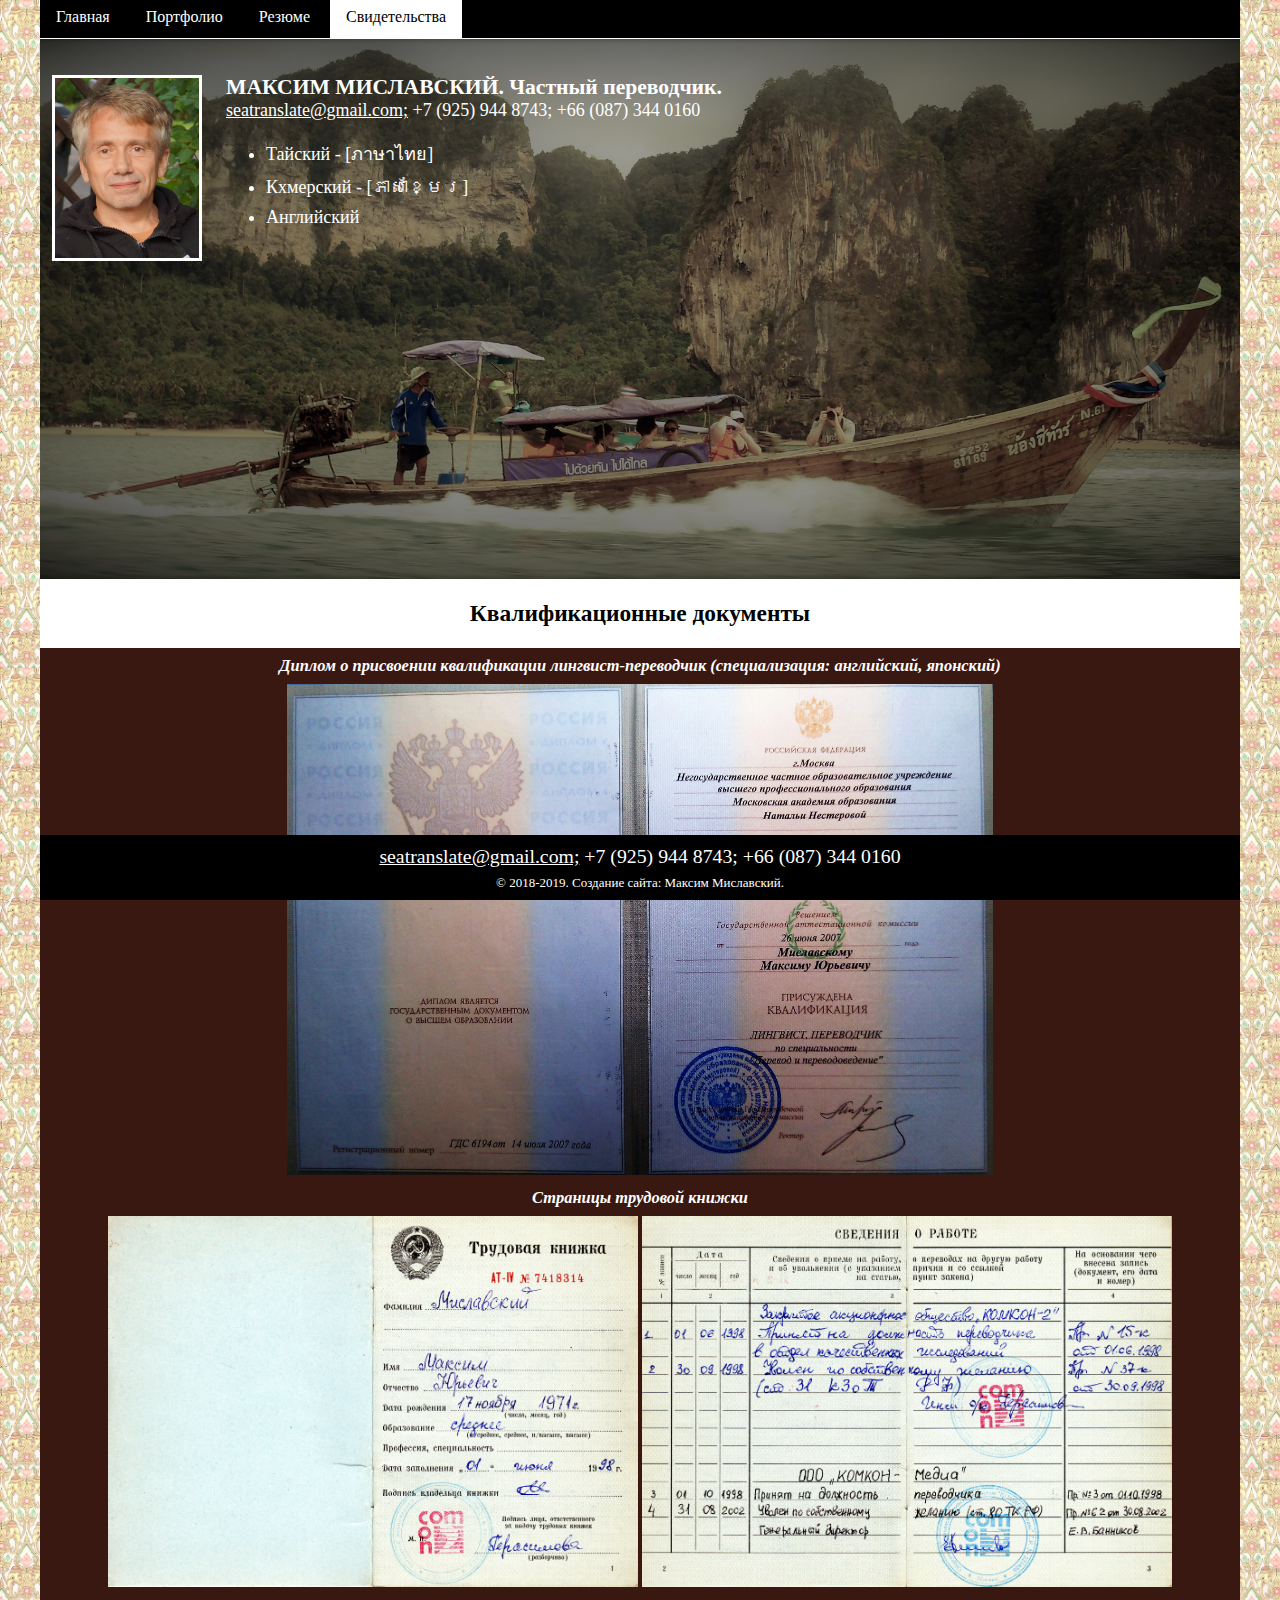
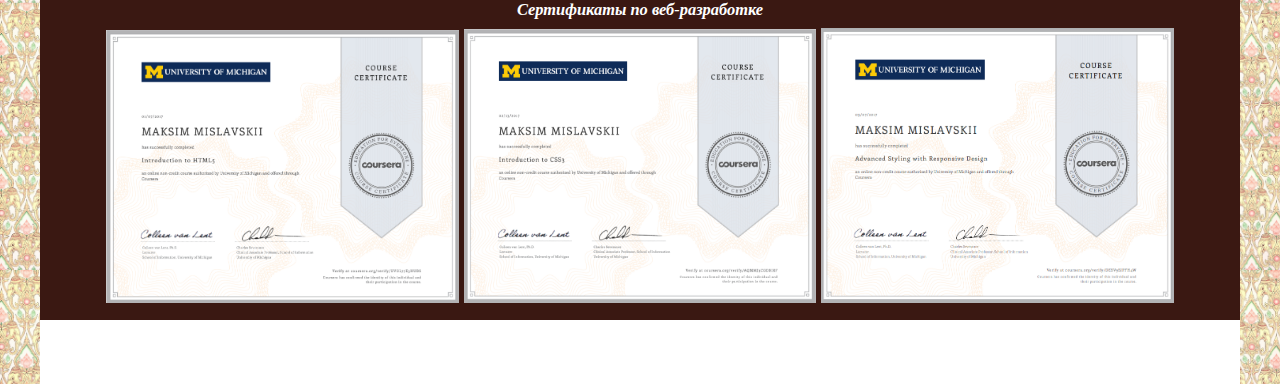
<file: credentials.html>
<!DOCTYPE html>
<html lang="ru">
<head>
	<meta charset="utf-8">
	<meta name="keywords" content="тайский, кхмерский, перевод, переводчик, английский, русский, язык">
	<meta name = "viewport" content="width=device-width, initial-scale=1.0">
	<link type="text/css" rel="stylesheet" href="css/style-s.css">
	<link type="text/css" rel="stylesheet" media = "screen and (min-width: 560px)" href="css/style-L.css">
	<link href="css/lightbox.css" rel="stylesheet">
  <title>Перевод с тайского языка на русский, перевод с кхмерского языка на русский, перевод с/на английский язык. Частный переводчик Максим Миславский - Портфолио (образцы выполненных переводов)</title>

</head>
<body>

	<nav>
		<!-- <a href="http://seatranslate.ru">Главная</a> -->
		<a href="index.html">Главная</a>
		<!-- <a href="http://seatranslate.ru/portfolio.html">Портфолио</a> -->
		<a href="portfolio.html">Портфолио</a>
		<a href="cv.html">Резюме</a>
		<a class="current" href="credentials.html">Свидетельства</a>
	</nav>
	<header>
			<img id="muginhead" src="img/mug34.jpg" alt="Переводчик Максим Миславский. Английский, тайский, кхмерский языки">
			<div class="headtext">
			<div id="headname">МАКСИМ МИСЛАВСКИЙ. Частный&nbsp;переводчик. </div>
			<a href="mailto:seatranslate@gmail.com">seatranslate@gmail.com;</a> +7&nbsp;(925)&nbsp;944&nbsp;8743;&nbsp;+66&nbsp;(087)&nbsp;344&nbsp;0160 <br>
			<ul>
				<li>
					Тайский - [ภาษาไทย]
				</li>
				<li>
					Кхмерский - [ភាសាខ្មែរ]
				</li>
				<li>
					Английский
				</li>
			</ul>
			</div>
	</header>
	<section class="inter">
		<h2>Квалификационные документы</h2>
	</section>
	<div class="sample">
		<div class="dip">
			<h5>
				Диплом о присвоении квалификации лингвист-переводчик (специализация: английский, японский)
			</h5>
			<a href="img/Diploma_MAO_e.jpg" data-lightbox="Diploma_MAO_e" data-title="Диплом о присвоении квалификации лингвист-переводчик">
				<img src="img/Diploma_MAO_e.jpg" alt="Диплом о присвоении квалификации лингвист-переводчик">
			</a>
		</div>
		<div class="record">
			<h5>
				Страницы трудовой книжки
			</h5>
			<a href="img/TK1.jpg" data-lightbox="TK1" data-title="Трудовая книжка. Титульная страница.">
				<img src="img/TK1.jpg" alt="Трудовая книжка. Титульная страница.">
			</a>
			<a href="img/TK2.jpg" data-lightbox="TK2" data-title="Трудовая книжка. Записи о работе.">
				<img src="img/TK2.jpg" alt="Трудовая книжка. Записи о работе.">
			</a>

		</div>
		<div class="cert">
			<h5>
				Сертификаты по веб-разработке
			</h5>
			<a href="img/HTML5.png" data-lightbox="HTML5" data-title="HTML5">
				<img src="img/HTML5.png" alt="Сертификат по HTML5">
			</a>
			<a href="img/CSS3.png" data-lightbox="CSS3" data-title="CSS3">
				<img src="img/CSS3.png" alt="Сертификат по CSS3">
			</a>
			<a href="img/RD.png" data-lightbox="RD" data-title="Адаптивный дизайн">
				<img src="img/RD.png" alt="Сертификат по Адаптивному дизайну">
			</a>

		</div>
	</div>
	<footer class="footer">
		<a href="mailto:seatranslate@gmail.com">seatranslate@gmail.com;</a> +7&nbsp;(925)&nbsp;944&nbsp;8743;&nbsp;+66&nbsp;(087)&nbsp;344&nbsp;0160 <br>
		<div class="copy">
			&copy; 2018-2019. Cоздание сайта: Максим Миславский.
		</div>
	</footer>

	<script>
		if (document.documentElement.clientWidth > 900) {
			const script = window.document.createElement("script");
			script.src = "js/lightbox-plus-jquery.js";
			window.document.body.appendChild(script);
		}
	</script>

</body>
</html>
</file>
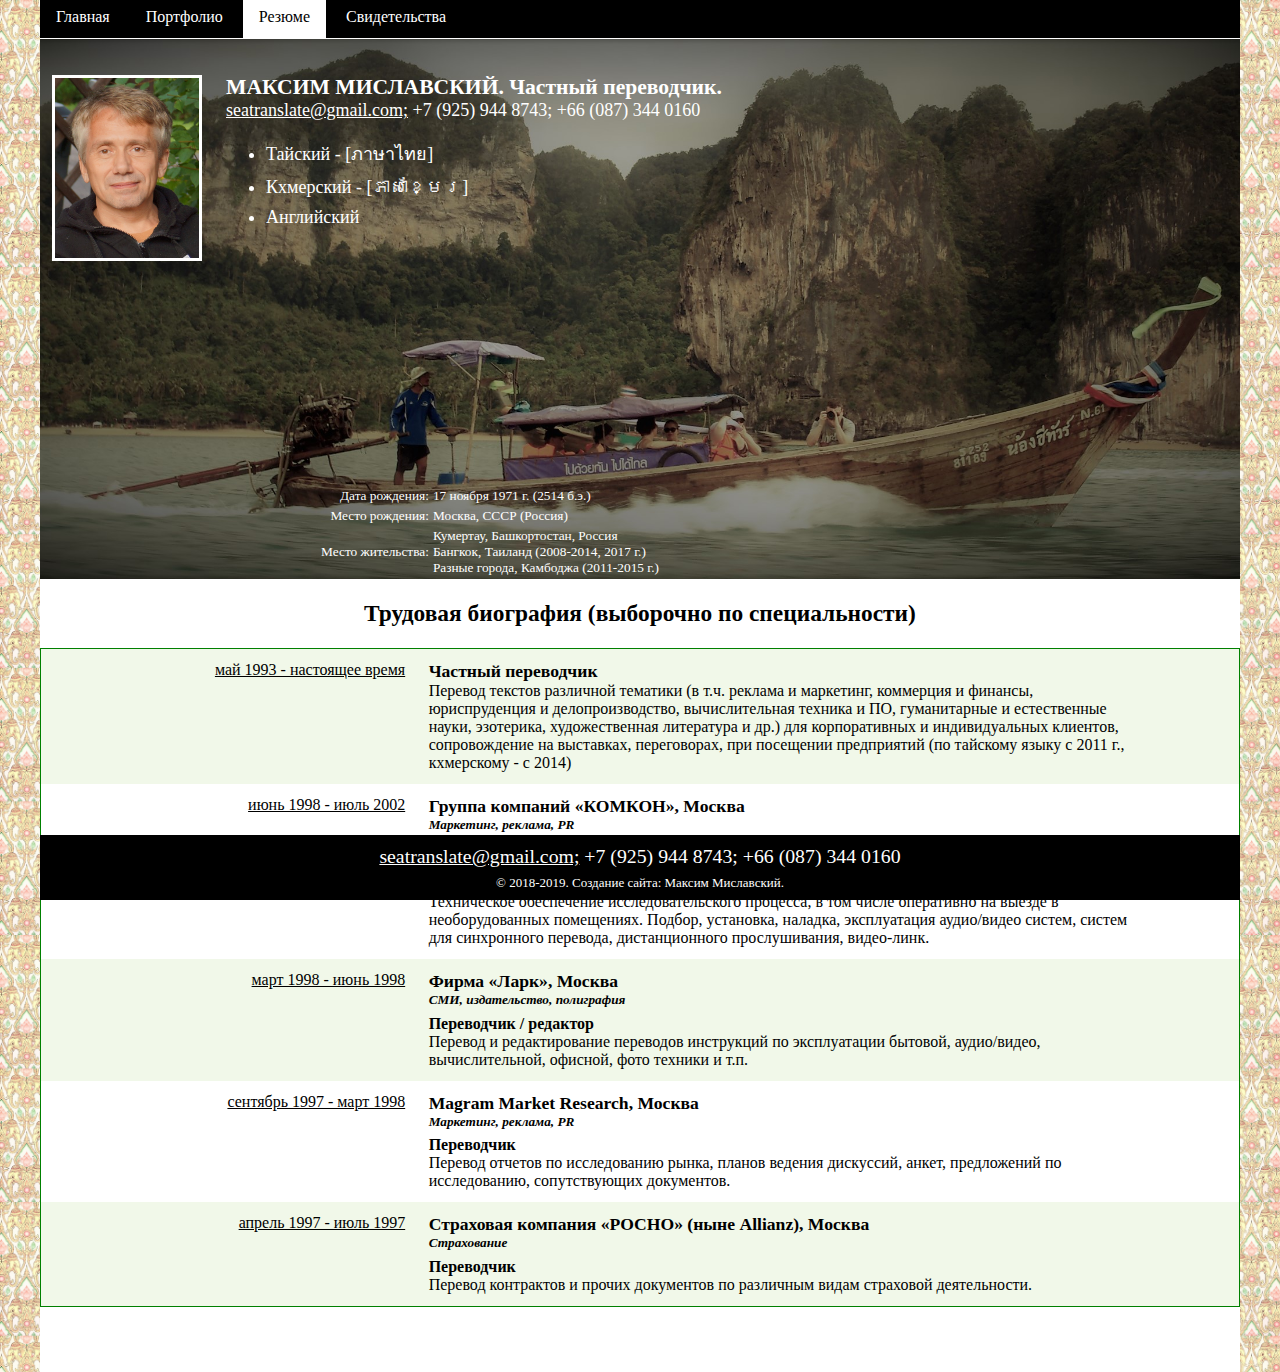
<file: cv.html>
<!DOCTYPE html>
<html lang="ru">
<head>
	<meta charset="utf-8">
	<meta name="keywords" content="тайский, кхмерский, перевод, переводчик, английский, русский, язык">
	<meta name = "viewport" content="width=device-width, initial-scale=1.0">
	<link type="text/css" rel="stylesheet" href="css/style-s.css">
	<link type="text/css" rel="stylesheet" media = "screen and (min-width: 560px)" href="css/style-L.css">
	<title>Трудовая биография. Частный переводчик Максим Миславский. Перевод с тайского языка на русский, перевод с кхмерского языка на русский, перевод с/на английский язык.</title>
</head>
<body>
	<nav>
		<a href="index.html">Главная</a>
		<a href="portfolio.html">Портфолио</a>
		<a class="current" href="cv.html">Резюме</a>
		<a href="credentials.html">Свидетельства</a>
	</nav>
		<header>
			<img id="muginhead" src="img/mug34.jpg" alt="Переводчик Максим Миславский. Английский, тайский, кхмерский языки">
			<div class="headtext">
			<div id="headname">МАКСИМ МИСЛАВСКИЙ. Частный&nbsp;переводчик. </div>
			<a href="mailto:seatranslate@gmail.com">seatranslate@gmail.com;</a> +7&nbsp;(925)&nbsp;944&nbsp;8743;&nbsp;+66&nbsp;(087)&nbsp;344&nbsp;0160 <br>
			<ul>
				<li>
					Тайский - [ภาษาไทย]
				</li>
				<li>
					Кхмерский - [ភាសាខ្មែរ]
				</li>
				<li>
					Английский
				</li>
			</ul>
			</div>
			<table class="places">
				<tr>
					<td class="left">Дата рождения:</td><td class="right">17 ноября 1971 г. (2514 б.э.)</td>
				</tr>
				<tr>
					<td class="left">Место рождения:</td><td class="right">Москва, СССР (Россия)</td>
				</tr>
				<tr>
					<td class="left">Место жительства:</td><td class="right">Кумертау, Башкортостан, Россия <br>
																																	Бангкок, Таиланд (2008-2014, 2017 г.) <br>
																																	Разные города, Камбоджа (2011-2015 г.) </td>
				</tr>
			</table>
		</header>
	<section class="inter">
		<h2>Трудовая биография (выборочно&nbsp;по&nbsp;специальности)</h2>
	</section>
	<section class="employment">
		<div class="job">
			<div class="when">
				<p>май 1993 - настоящее&nbsp;время</p>
			</div>
			<div class="what">
				<h3>Частный переводчик</h3>
				<p>Перевод текстов различной тематики (в т.ч. реклама и маркетинг, коммерция и финансы, юриспруденция и делопроизводство, вычислительная техника и ПО, гуманитарные и естественные науки, эзотерика, художественная литература и др.) для корпоративных и индивидуальных клиентов, сопровождение на выставках, переговорах, при посещении предприятий (по тайскому языку с 2011 г., кхмерскому - с 2014)</p>
			</div>
		</div>
		<div class="job">
			<div class="when">
				<p>июнь 1998 - июль&nbsp;2002</p>
			</div>
			<div class="what">
				<h3>Группа компаний «КОМКОН», Москва</h3>
				<h5>Маркетинг, реклама, PR</h5>
				<h4>Переводчик / специалист по аппаратно-техническому обеспечению</h4>
				<p>Перевод отчетов по исследованию рынка, планов ведения дискуссий, анкет, предложений по исследованию, сопутствующих документов.</p>
				<p>Техническое обеспечение исследовательского процесса, в том числе оперативно на выезде в необорудованных помещениях. Подбор, установка, наладка, эксплуатация аудио/видео систем, систем для синхронного перевода, дистанционного прослушивания, видео-линк.</p>
			</div>
		</div>
		<div class="job">
			<div class="when">
				<p>март 1998 - июнь&nbsp;1998</p>
			</div>
			<div class="what">
				<h3>Фирма «Ларк», Москва</h3>
				<h5>СМИ, издательство, полиграфия</h5>
				<h4>Переводчик / редактор</h4>
				<p>Перевод и редактирование переводов инструкций по эксплуатации бытовой, аудио/видео, вычислительной, офисной, фото техники и т.п.</p>
			</div>
		</div>
		<div class="job">
			<div class="when">
				<p>сентябрь 1997 - март&nbsp;1998</p>
			</div>
			<div class="what">
				<h3>Magram Market Research, Москва</h3>
				<h5>Маркетинг, реклама, PR</h5>
				<h4>Переводчик</h4>
				<p>Перевод отчетов по исследованию рынка, планов ведения дискуссий, анкет, предложений по исследованию, сопутствующих документов.</p>
			</div>
		</div>
		<div class="job">
			<div class="when">
				<p>апрель 1997 - июль&nbsp;1997</p>
			</div>
			<div class="what">
				<h3>Страховая компания «РОСНО» (ныне Allianz), Москва</h3>
				<h5>Страхование</h5>
				<h4>Переводчик</h4>
				<p>Перевод контрактов и прочих документов по различным видам страховой деятельности.</p>
			</div>
		</div>
	</section>
	<footer class="footer">
		<a href="mailto:seatranslate@gmail.com">seatranslate@gmail.com;</a> +7&nbsp;(925)&nbsp;944&nbsp;8743;&nbsp;+66&nbsp;(087)&nbsp;344&nbsp;0160 <br>
		<div class="copy">
			&copy; 2018-2019. Cоздание сайта: Максим Миславский.
		</div>
	</footer>


</body>
</html>
</file>
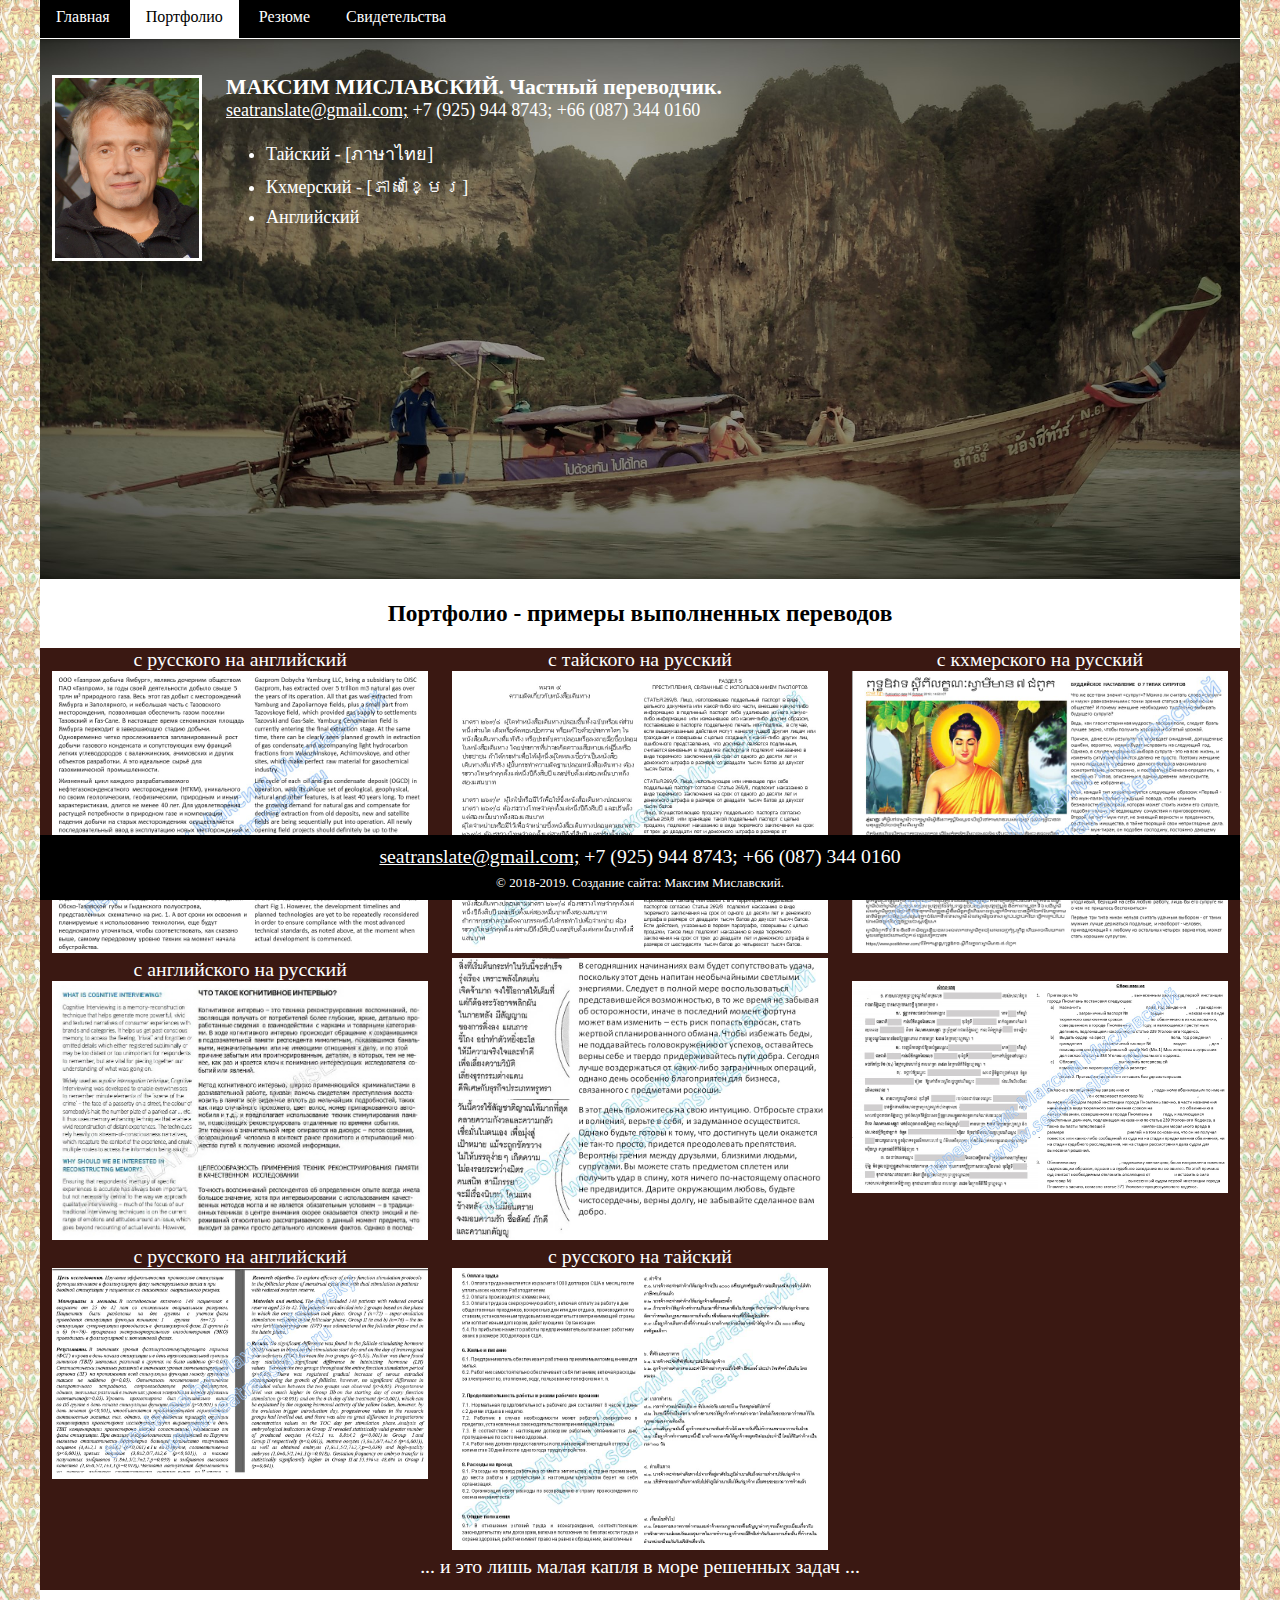
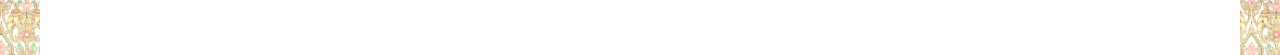
<file: portfolio.html>
<!DOCTYPE html>
<html lang="ru">
<head>
	<meta charset="utf-8">
	<meta name="keywords" content="тайский, кхмерский, перевод, переводчик, английский, русский, язык">
	<meta name = "viewport" content="width=device-width, initial-scale=1.0">
	<link type="text/css" rel="stylesheet" href="css/style-s.css">
	<link type="text/css" rel="stylesheet" media = "screen and (min-width: 560px)" href="css/style-L.css">
	<link href="css/lightbox.css" rel="stylesheet">
  <title>Перевод с тайского языка на русский, перевод с кхмерского языка на русский, перевод с/на английский язык. Частный переводчик Максим Миславский - Портфолио (образцы выполненных переводов)</title>
</head>
<body>
	<nav>
		<!-- <a href="http://seatranslate.ru">Главная</a> -->
		<a href="index.html">Главная</a>
		<!-- <a href="http://seatranslate.ru/portfolio.html">Портфолио</a> -->
		<a class="current" href="portfolio.html">Портфолио</a>
		<a href="cv.html">Резюме</a>
		<a href="credentials.html">Свидетельства</a>
		<!-- <a href="http://seatranslate.ru/contacts">Как связаться</a> -->
	</nav>
	<header>
			<img id="muginhead" src="img/mug34.jpg" alt="Переводчик Максим Миславский. Английский, тайский, кхмерский языки">
			<div class="headtext">
			<div id="headname">МАКСИМ МИСЛАВСКИЙ. Частный&nbsp;переводчик. </div>
			<a href="mailto:seatranslate@gmail.com">seatranslate@gmail.com;</a> +7&nbsp;(925)&nbsp;944&nbsp;8743;&nbsp;+66&nbsp;(087)&nbsp;344&nbsp;0160 <br>
			<ul>
				<li>
					Тайский - [ภาษาไทย]
				</li>
				<li>
					Кхмерский - [ភាសាខ្មែរ]
				</li>
				<li>
					Английский
				</li>
			</ul>
			</div>
	</header>
	<section class="inter">
		<h2>Портфолио - примеры выполненных переводов</h2>
	</section>

	<div class="sample">
		<div class="lang1">
			с русского на английский
			<a href="img/Dobycha.jpg" data-lightbox="Dobycha" data-title="Образец перевода с русского языка на английский. Статья по нефтегазовому делу">
				<img src="img/Dobycha.jpg" alt="Образец перевода с русского  на английский. Статья по нефтегазовому делу">
			</a>
			с английского на русский
			<a href="img/CI_tx_X.jpg" data-lightbox="CI_tx_X" data-title="Образец перевода с английского языка на русский. Статья по социологии">
				<img src="img/CI_tx_X.jpg" alt="Образец перевода с английского языка на русский. Статья по социологии">
			</a>
			с&nbsp;русского на английский
			<a href="img/IVF.jpg" data-lightbox="IVF" data-title="Образец перевода с русского языка на английский. Статья по эмбриологии">
				<img src="img/IVF.jpg" alt="Образец перевода с русского  на английский. Статья по эмбриологии">
			</a>
		</div>
		<div class="lang2">
			с тайского на русский
			<a href="img/thai-rus-sample-crime.jpg" data-lightbox="thai-rus-sample-crime" data-title="Образец перевода с тайского языка на русский. Статья Уголовного кодекса">
				<img src="img/thai-rus-sample-crime.jpg" alt="Образец перевода с тайского на русский. Статья Уголовного кодекса">
			</a>
			<a href="img/thai-rus-sample-horo.jpg" data-lightbox="thai-rus-sample-horo" data-title="Образец перевода с тайского языка на русский. Гороскоп">
				<img src="img/thai-rus-sample-horo.jpg" alt="Образец перевода с тайского на русский. Гороскоп">
			</a>
			с русского на тайский
			<!-- <a href="img/rus-thai-sample-employment.jpg" title="Образец перевода с русского языка на тайский. Трудовой договор">
				<img src="img/rus-thai-sample-employment.jpg" alt="Образец перевода с русского языка на тайский. Трудовой договор">
			</a><br> -->
			<a href="img/rus-thai-sample-employment.jpg" data-lightbox="rus-thai-sample-employment" data-title="Образец перевода с русского языка на тайский. Трудовой договор">
				<img src="img/rus-thai-sample-employment.jpg" alt="Образец перевода с русского на тайский. Трудовой договор">
			</a>
		</div>
		<div class="lang3">
			с кхмерского на русский
			<a href="img/husband-khmer-rus.jpg" data-lightbox="husband-khmer-rus" data-title="Образец перевода с кхмерского языка на русский. Познавательная статья">
				<img src="img/husband-khmer-rus.jpg" alt="Образец перевода с кхмерского языка на русский. Познавательная статья">
			</a><br><br>
			<a href="img/decision-khmer-rus.jpg" data-lightbox="decision-khmer-rus" data-title="Образец перевода с кхмерского языка на русский. Судебный документ">
				<img src="img/decision-khmer-rus.jpg" alt="Образец перевода с кхмерского языка на русский. Судебный документ">
			</a>
		</div>
		<p>... и это лишь малая капля в море решенных задач ... </p>

	</div>

	<footer class="footer">
		<a href="mailto:seatranslate@gmail.com">seatranslate@gmail.com;</a> +7&nbsp;(925)&nbsp;944&nbsp;8743;&nbsp;+66&nbsp;(087)&nbsp;344&nbsp;0160 <br>
		<div class="copy">
			&copy; 2018-2019. Cоздание сайта: Максим Миславский.
		</div>
	</footer>

	<script>
		if (document.documentElement.clientWidth > 900) {
			const script = window.document.createElement("script");
			script.src = "js/lightbox-plus-jquery.js";
			window.document.body.appendChild(script);
		}
	</script>

</body>
</html>
</file>
<file: css/style-s.css>
h1, h2, h3, h4, h5, h6, p, footer, body, a {
	margin: 0;
	padding: 0;
	font-family: "Trebuchet MS";
}
html {
	background-color: lightgoldenrodyellow;
	background-image: url(../img/elephants_xs.jpg);
	background-repeat: repeat;
	background-size: 100px;
	z-index: 100;
}

body {
	max-width: 400px;
	min-width: 280px;
	margin: 0 auto;
	background-color: white;
}

h1 {
	text-align: center;
	color: white;
	font-size: 3em;
	padding: 5vh 5%;
	letter-spacing: 2px;
}

h2 {
	padding: 0.4em 0;
	font-size: 1.3em;
}

h3 {
	font-size: 1.1em;
	text-align: center;
	/* padding-bottom: 0.2em; */
}

h5 {
	font-style: italic;
	text-align: center;
	padding-bottom: 0.5em;
}

section, footer {
	clear: left;
}

nav {
	background-color: black;
	border-bottom: solid white 1px;
	position: sticky;
	top: 0;
	width: inherit;
	z-index: 1;
}

nav a {
	display: inline-block;
	position: relative;
	height: 1.4em;
	width: auto;
	padding: 0.5em 0.4em;
	text-decoration: none;
	text-align: center;
	font-size: 4vw;
	color: white;
}

@media screen and (min-width: 400px) {
	nav a {
		font-size: 1em;
	}
}

nav a:active {background-color: gray;}

nav a.current {
	background-color: white;
	color: black;
}

header {
	height: 45vh;
	background-image: url(../img/Long-tail_boat_burlesque.jpg);
	background-repeat: no-repeat;
	background-size: cover;
	background-position: center bottom;
	color: white;
	position: relative;
}

header a {
	color: white;
}

#muginhead {
	width: 20%;
	margin: 3% 1%;
	margin-bottom: 0;
	display: inline-block;
	float: left;
	border: solid white 1px;
}

#headname {
	font-weight: bold;
	font-size: larger;
}

.headtext {
	display: inline-block;
	width: 70%;
	margin: 3% 1%;
	font-size: small;
}

.places {
	width: 100%;
	font-size: x-small;
	position: absolute; bottom: 0;
}

.inter {
	text-align: center;
	margin: 0.4em 0;
	margin-top: 0.2em;
}

.employment {
	border: solid green 1px;
}

.job {
	padding: 3% 2%;
}

.job:nth-child(odd) {
	background-color: #F1F8E9;
}

.when {
	text-align: center;
	padding-bottom: 0.5em;
	text-decoration: underline;
}

.trilingua {
	text-align: center;
	margin-top: 1%;
	font-size: 7.9vw;
}

@media screen and (min-width: 400px) {
	.trilingua {
		font-size: 1.9em;
	}
}

.trilingua img {
	width: 98%;
	opacity: 0.3;
	border: solid green 3px;
}

.lang1, .lang2, .lang3 {
	position: relative;
	margin: 0 auto;
}

.lang {
	position: absolute; top: 10%;
	height: 60%;
	width: 90%;
	padding: 0 5%;
	font-size: 1em;
	color: #3a1812;
	text-shadow: 2px 2px white;
}

.rate {
	position: absolute; top: 63%;
	width: 90%;
	padding: 0 5%;
	font-size: 1.3em;
	text-align: center;
	font-weight: bold;
	color: #558B2F;
	opacity: 0.3;
}

.rate:hover {opacity: 0.8}

.about {
	border: solid green 1px;
	padding-top: 1%;
}

li {
	padding-bottom: 0.5em;
}

#mug {
	width: 30%;
	padding: 1%;
	display: block;
	margin: 0 auto;
}

.info {
	padding-top: 1%;
	padding-right: 1%;
}

#name {
	font-weight: bold;
	font-size: x-large;
	text-align: center;
}

.sample {

	background-color: #3a1812;
	color: white;
	text-align: center;
	padding: 0 1%;
	padding-bottom: 5%;
	overflow: auto;
}

.sample.lang1, .sample.lang2, .sample.lang3 {
	margin-bottom: 5%;
}
.sample img {
	width: 100%;
}

.sample a {
	display: inline-block;
}

.sample h5 {
	padding-top: 0.5em;
}

#more {
	display: block;
	margin: 0 auto;
	color: white;
	clear: both;
}

.left {
	text-align: right;

}

.cvrow div {display: inline-block;}

.cvrow .left {
	width: 20%;
	margin-right: 2%;
}

.cvrow .right {width: 70%;}

.aux {
	background-image: url(../img/IMG_5268_band.jpg);
	background-repeat: no-repeat;
	background-size: cover;
	background-position: center;
	padding: 5%;
	padding-bottom: 2.5em;
	text-shadow: 2px 2px white;
	font-size: medium;
}

.aux h3 {
	text-align: left;
}

.aux ul {
	margin-bottom: 0;
	color: white;
	text-shadow: 1px 1px black;
}

/* .sample p {
	display: inline-block;
} */

.val {
	display: inline-block;
	float: right;
	position: relative;
}

.footer {
	padding: 0.5em;
	background-color: black;
	color: white;
	text-align: center;
	font-size: 1em;
	position: sticky;
	bottom: 0;
}

.footer a {
	color: white;
}

.copy {
	font-size: 0.7em;
	padding-top: 0.5em;
}
</file>
<file: css/style-L.css>
h1, h2, h3, p, footer, body {
	margin: 0;
	padding: 0;
}

h2 {
	padding: 0.5em 0;
}

h3, h4, h5 {
	text-align: inherit;
}

body {
	margin: 0 auto;
	max-width: 1200px;
	font-family: "Trebuchet MS";
	font-size: 16px;
}

section, footer {
	font-family: "Trebuchet MS";
	clear: left;
}

nav {
	background-color: black;
	border-bottom: solid white 1px;
	position: sticky;
	top: 0;
	width: inherit;
	z-index: 1;
}

nav a {
	display: inline-block;
	position: relative;
	/* height: 1.3em; */
	padding: 0.5em 1em;
	text-decoration: none;
	text-align: center;
	/* font-size: 2.2vh; */
	color: white;
}
nav a:active {background-color: gray;}

header {
	height: 60vh;
	background-image: url(../img/Long-tail_boat_burlesque.jpg);
	background-repeat: no-repeat;
	background-size: cover;
	background-position: center bottom;
}

h1 {
	text-align: center;
	color: white;
	font-size: 7vw;
	padding-top: 9vh;
	letter-spacing: 2px;
}
@media screen and (min-width: 1200px) {
	h1 {
		font-size: 5em;
	}
}

#muginhead {
	width: 12%;
	margin: 3% 1%;
	margin-bottom: 0;
	display: inline-block;
	float: left;
	border: solid white;
}

.headtext {
	display: inline-block;
	width: 80%;
	color: white;
	margin: 3% 1%;
	font-size: 2vh;
}

.places {
	font-size: smaller;
}

.inter {
	text-align: center;
	margin: 0.5em 0;
	font-size: 2vh;
}

.job {
	padding: 1%;
	position: relative;
}

.job div {
	display: inline-block;
	/* font-size: 90%; */
}

.when {
	width: 30%;
	text-align: right;
	padding-right: 2%;
	float: left;
	/* position: absolute; top: 0; */
}

.what {
	width: 60%;
	text-align: left;
}

.trilingua {
	text-align: center;
	margin-top: 0.5%;
	font-size: 2.7vw;
}

@media screen and (min-width: 1200px) {
	.trilingua {
		font-size: 2em;
	}
}

.trilingua img {
	width: 100%;
	opacity: 0.3;
	border: none;
	border-radius: 0;
}


.lang1, .lang2, .lang3 {
	display: inline-block;
	position: relative;
	width: 32%;
	text-align: center;
}

.lang1 {
	float: left;
}

.lang2 {
	margin: auto;
}

.lang3 {
	float: right;
}


.lang {
	position: absolute; top: 7%;
	height: 60%;
	width: 90%;
	padding: 0 5%;
	font-size: 1em;
	color: #3a1812;
	text-shadow: 1px 1px white;
	text-align: center;
}

.rate {
	/* position: absolute; top: 60%; */
	width: 90%;
	padding: 0 5%;
	font-size: 1.2em;
	text-align: center;
	font-weight: bold;
	color: #558B2F;
	opacity: 0.3;
}

.rate:hover{opacity: 0.8}

.about {
	border: none;
}

li {
	padding-bottom: 0.5em;
}

#mug {
	width: 15%;
	padding: 2%;
	display: inline-block;
	float: left;
}

.info {
	display: inline-block;
	width: 80%;
	padding-top: 1%;
}

#name {
	font-weight: bold;
	font-size: 3vh;
	text-align: left;
	padding-left: 1%
}

.sample {

	background-color: #3a1812;
	color: white;
	text-align: center;
	font-size: 2.2vh;
	padding: 0 1%;
	padding-bottom: 1%;
	overflow: auto;
}

.sample img {
	width: 100%;
}

.sample a {
	display: inline-block;
}

.dip a {
	width: 60%;
}

.record a {
	width: 45%;
}

.cert a {
	width: 30%;
}

#more {
	display: block;
	margin: 0 auto;
	color: white;
	clear: both;
}

.left {
	text-align: right;

}

.cvrow div {display: inline-block;}

.cvrow .left {
	width: 20%;
	margin-right: 2%;
}

.cvrow .right {width: 70%;}

.aux {
	background-image: url(../img/IMG_5268_band.jpg);
	background-repeat: no-repeat;
	background-size: cover;
	background-position: center;
	padding: 2em;
	padding-bottom: 3em;
	text-shadow: 1px 1px white;
}
@media screen and (min-width: 800px) {
	.aux {
		font-size: larger;
	}
}

.aux ul {
	margin-bottom: 0;
	text-shadow: 1px 1px black;
}

.footer {
	padding: 0.5em;
	background-color: black;
	color: white;
	text-align: center;
	height: 5vh;
	font-size: 2.2vh;
	position: sticky;
	bottom: 0;
}

.footer a {
	color: white;
}

.copy {
	font-size: small;
	padding-top: 0.5em;
}
</file>
